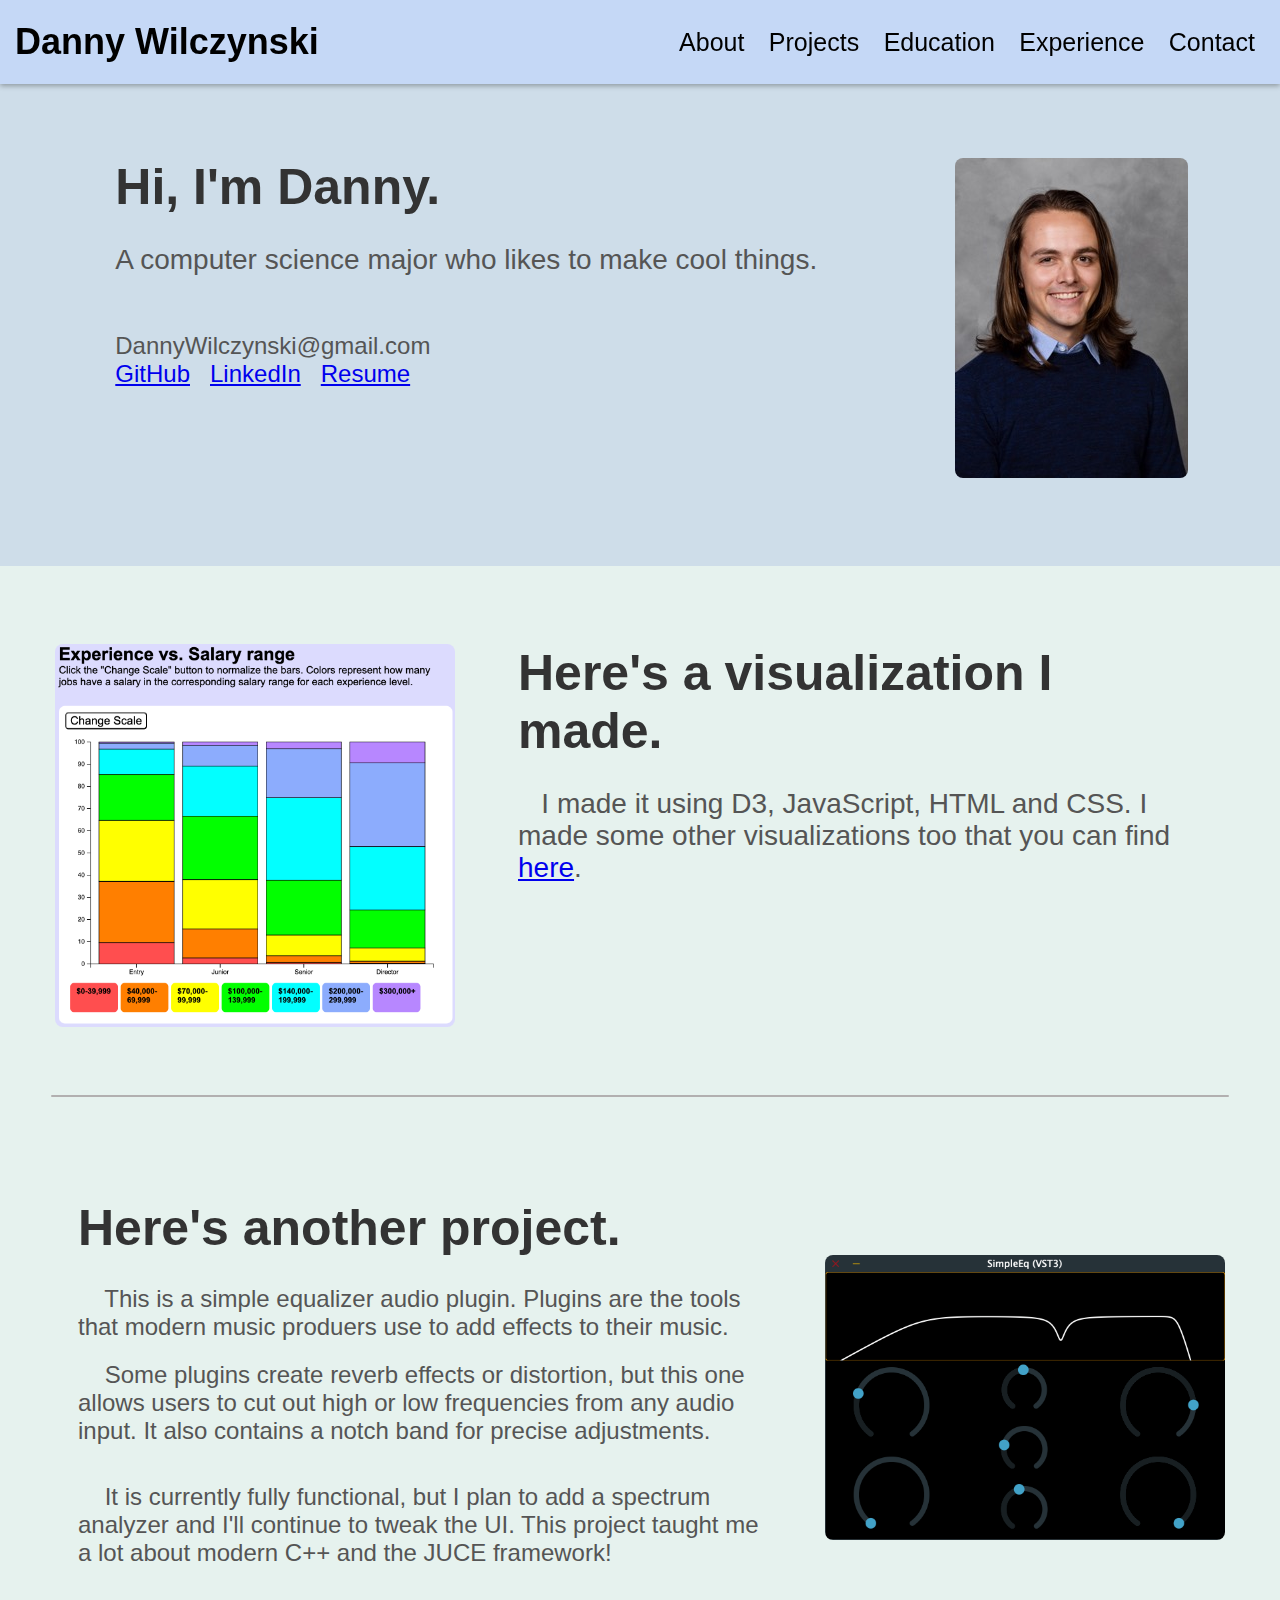
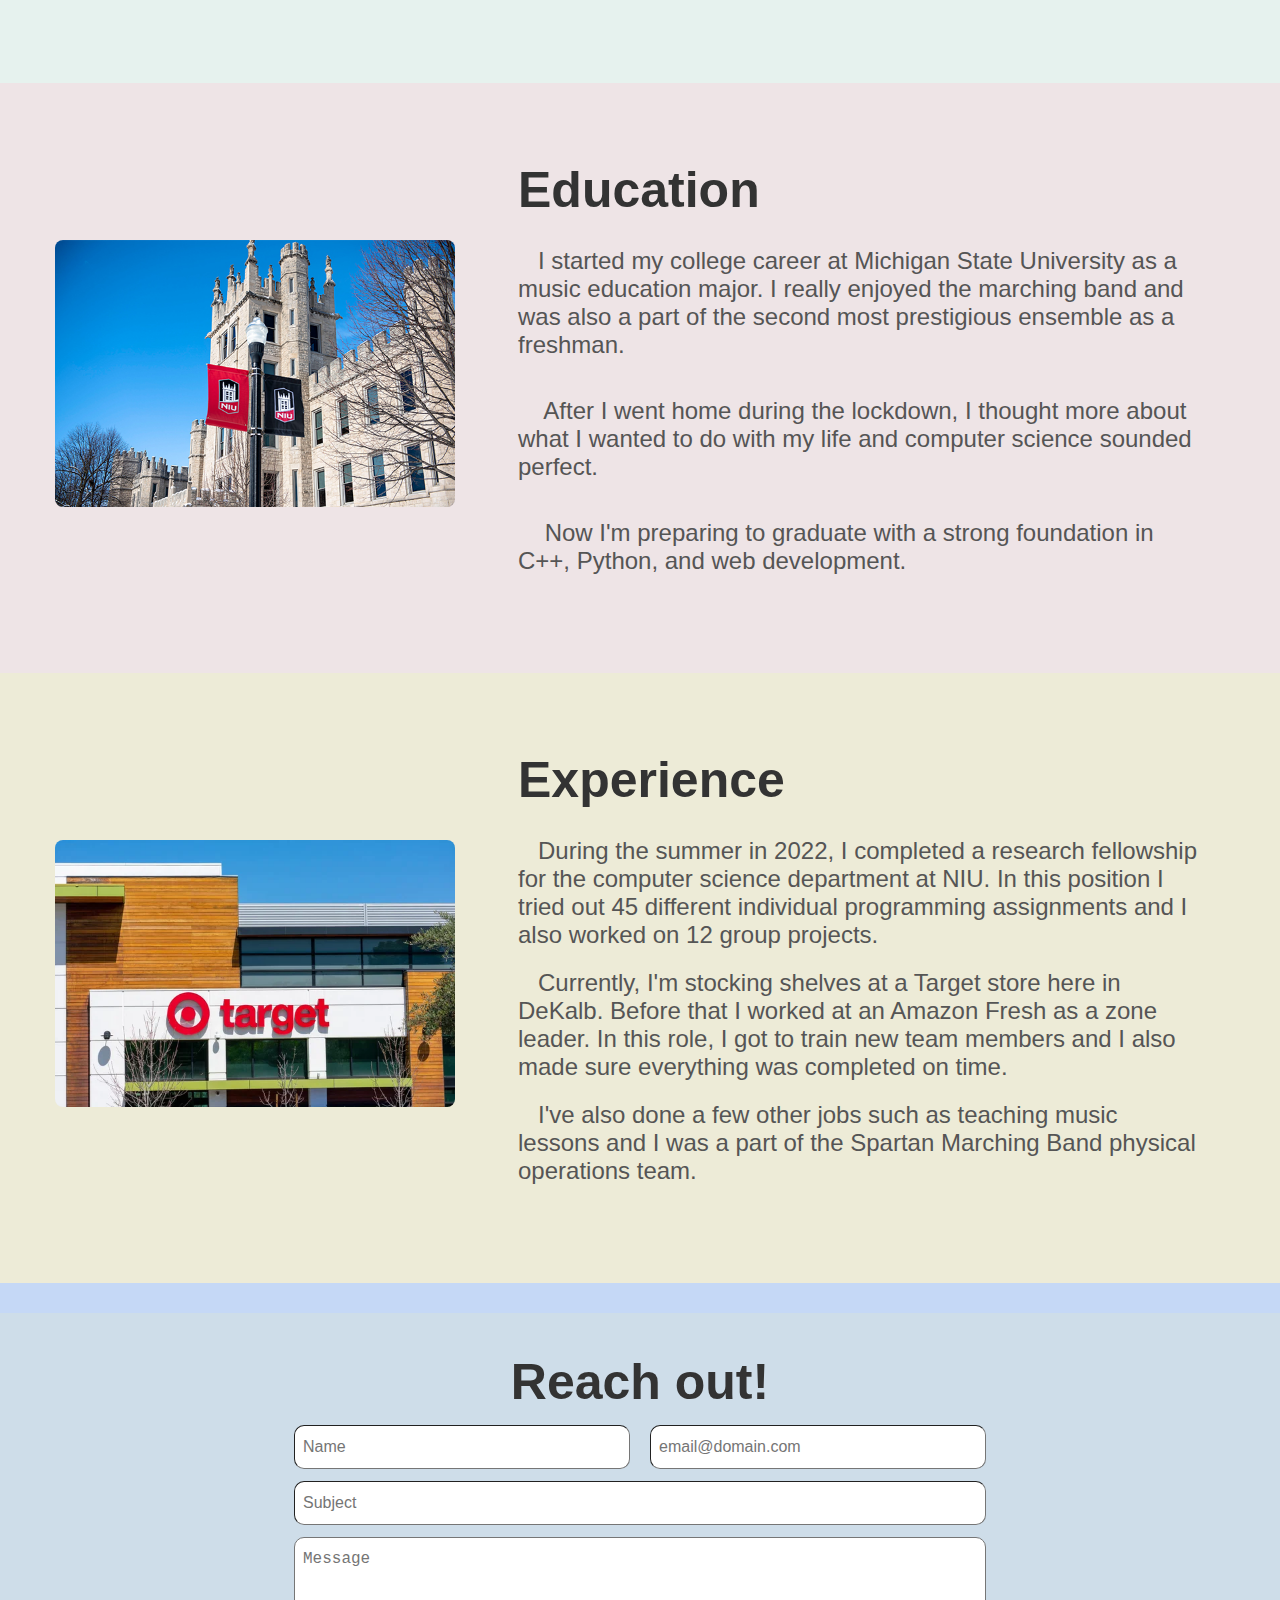
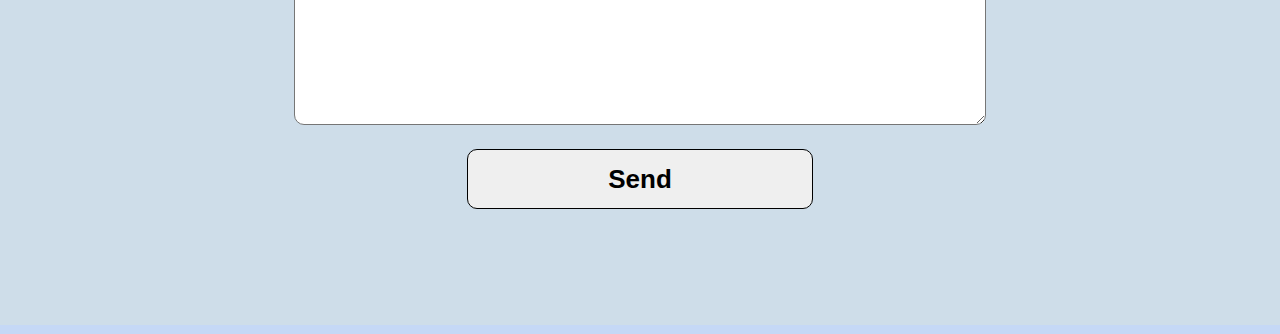
<file: index.html>
<html>
<head>
  <title>Danny's Resume</title>
  <link href="Wilczynski.css" type="text/css" rel="stylesheet">
  <meta name="viewport" content="width=device-width, initial-scale=1">
  
  <!-- 256 characters max -->
  <meta name="description"
    content="Danny Wilczynski Resume, A Recent Computer Science Graduate. This page provides extra information related to Danny's Resume. Northern Illinois University Computer Science.">
  
  <meta name="keywords" 
    content="Wilczynski, Danny, Danny Wilczynski, program, programming, IT, computer science, resume, graduate, entry-level, developer, programmer, music musician, NIU, Northern Illinois University">
</head>

<body>
<div class="toolbar-container">
    <div class="logo">Danny Wilczynski</div>

    <button class="hamburger" onclick="toggleMenu()">
      <div class="bar"></div>
      <div class="bar"></div>
      <div class="bar"></div>
    </button>

    <div class="hamburger-menu">
      <div class="hamburger-nav" onclick="scrollToDiv('about'); dismissMenu()">About</div>
      <div class="hamburger-nav" onclick="scrollToDiv('projects'); dismissMenu()">Projects</div>
      <div class="hamburger-nav" onclick="scrollToDiv('education'); dismissMenu()">Education</div>
      <div class="hamburger-nav" onclick="scrollToDiv('experience'); dismissMenu()">Experience</div>
      <div class="hamburger-nav" onclick="scrollToDiv('contact'); dismissMenu()">Contact</div>
    </div>
    
  <div class="toolbar-buttons">
    <div class="toolbar-nav" onclick="scrollToDiv('about')">About</div>
    <div class="toolbar-nav" onclick="scrollToDiv('projects')">Projects</div>
    <div class="toolbar-nav" onclick="scrollToDiv('education')">Education</div>
    <div class="toolbar-nav" onclick="scrollToDiv('experience')">Experience</div>
    <div class="toolbar-nav" onclick="scrollToDiv('contact')">Contact</div>
  </div>

</div>



<div class="content">
  <div id ="about" class="about content-block">
    <div class="content-block-section">
      <div class="content-lines">

        <div class="headline">
          Hi, I'm Danny.
        </div>

        <br>

        <div class="infoline">
          A computer science major who likes to make cool things.
        </div>

        <br><br>

        <div class="essayline">
          DannyWilczynski@gmail.com
          <br>
          <a href="https://github.com/DannyWilczynski" target="_blank">GitHub</a>&nbsp;&nbsp;
          <a href="https://www.linkedin.com/in/danny-wilczynski/" target="_blank">LinkedIn</a>&nbsp;&nbsp;
          <a href="DannyWilczynskiResume.pdf" download="DannyWilczynskiResume.pdf" target="_blank">Resume</a>&nbsp;&nbsp;
        </div>

      </div>

      <div class="images-div">
        <img class="images-tall" src="images/DannySmall.jpeg">
      </div>

    </div>
  </div>


  

  <div id="projects" class="projects content-block">
    <div class="content-block-section">

      <div class="images-div">
        <img class="images-long" src="images/vis-1.png">
      </div>

      <br>

      <div class="content-lines">
        <div class="headline">
          Here's a visualization I made. 
        </div>

        <br>

        <div class="infoline">
          &nbsp;&nbsp;&nbsp;I made it using D3, JavaScript, HTML and CSS. 
          I made some other visualizations too that you can find
          <a target="_blank" href="https://dannywilczynski.github.io/Wilczynski-Vis/Wilczynski.html">here</a>.
        </div>

        <br>

      </div>
    </div>

    <div class="content-divider"></div>

  </div>

    
  

  <div id="projects" class="projects content-block">
    <div class="content-block-section">
      <div class="content-lines">

        <div class="headline">
          Here's another project.
        </div>
        <br>

        <div class="essayline">
          &nbsp;&nbsp;&nbsp; This is a simple equalizer audio plugin. Plugins are the tools that modern music produers use to add effects to their music.
        </div>

        <div class="essayline">
          &nbsp;&nbsp;&nbsp; Some plugins create reverb effects or distortion, but this one allows users to cut out high or low frequencies from any audio input. It also contains a notch band for precise adjustments.
        </div>
        <br>

        <div class="essayline">
          &nbsp;&nbsp;&nbsp; It is currently fully functional, but I plan to add a spectrum analyzer and I'll continue to tweak the UI. This project taught me a lot about modern C++ and the JUCE framework!
        </div>
        <br>

      </div>
      <div class="images-div">
        <img class="images-long" src="images/simpleEq.png">
      </div>

    </div>
  </div>





  <div id ="education" class="education content-block">
    <div class="content-block-section">
      
      <div class="images-div">
        <img class="images-long" src="images/NIU.jpeg">
      </div>
      
      <div class="content-lines">

        <div class="headline">
          Education
        </div>
        <br>

        <div class="essayline">
          &nbsp;&nbsp;&nbsp;I started my college career at Michigan State University as a music education major. I really enjoyed the marching band and was also a part of the second most prestigious ensemble as a freshman. 
        </div>
        
        <br>
        
        <div class="essayline">
          &nbsp;&nbsp;&nbsp; After I went home during the lockdown, I thought more about what I wanted to do with my life and computer science sounded perfect. 
        </div>
        
        <br>
        
        <div class="essayline">
          &nbsp;&nbsp;&nbsp; Now I'm preparing to graduate with a strong foundation in C++, Python, and web development.
        </div>

      </div>
    </div>
  </div>


  



  <div id="experience" class="experience content-block">
    <div class="content-block-section">

      <div class="images-div">
        <img class="images-long" src="images/Target.jpeg">
      </div>

      <div class="content-lines">

        <div class="headline">
          Experience
        </div>
        
        <br>

        <div class="essayline">
          &nbsp;&nbsp;&nbsp;During the summer in 2022, I completed a research fellowship for the computer science department at NIU. In this position I tried out 45 different individual programming assignments and I also worked on 12 group projects. 
        </div>

        <div class="essayline">
          &nbsp;&nbsp;&nbsp;Currently, I'm stocking shelves at a Target store here in DeKalb. Before that I worked at an Amazon Fresh as a zone leader. In this role, I got to train new team members and I also made sure everything was completed on time.
        </div>

        <div class="essayline">
          &nbsp;&nbsp;&nbsp;I've also done a few other jobs such as teaching music lessons and I was a part of the Spartan Marching Band physical operations team.
        </div>

      </div>
    </div>
  </div>






  <div id="contact" class="contact content-block">
    <div class="headline">
      Reach out!
    </div>


    <form action="https://apps.niu.edu/mailform/mailform.asp" method="post">
      <input type="hidden" name="mf_to" value="sZ1937658@students.niu.edu">

        <div class="form-body">
          <div class="form-name-email">
            <input class = "input-name input-text" type="text" name="user-name" required placeholder="Name" size="32" maxlength="32">
            <input class = "input-email input-text" type="email" name="user-email" size="32" maxlength="32" placeholder="email@domain.com" required>
          </div>  
          <input class = "input-text" type="text" name="subject" required placeholder="Subject" size="12" maxlength="12">
          <textarea class="input-text" placeholder="Message" rows="9" cols="60" name="questions" wrap="physical" required></textarea>
          <br>
          <input class="send-button" type="submit" value="Send">
          <br>
          <br><br><br>
        
        </div>
    </form>
  </div>
</div>



<script src="index.js"></script>
</body>

</html>
</file>
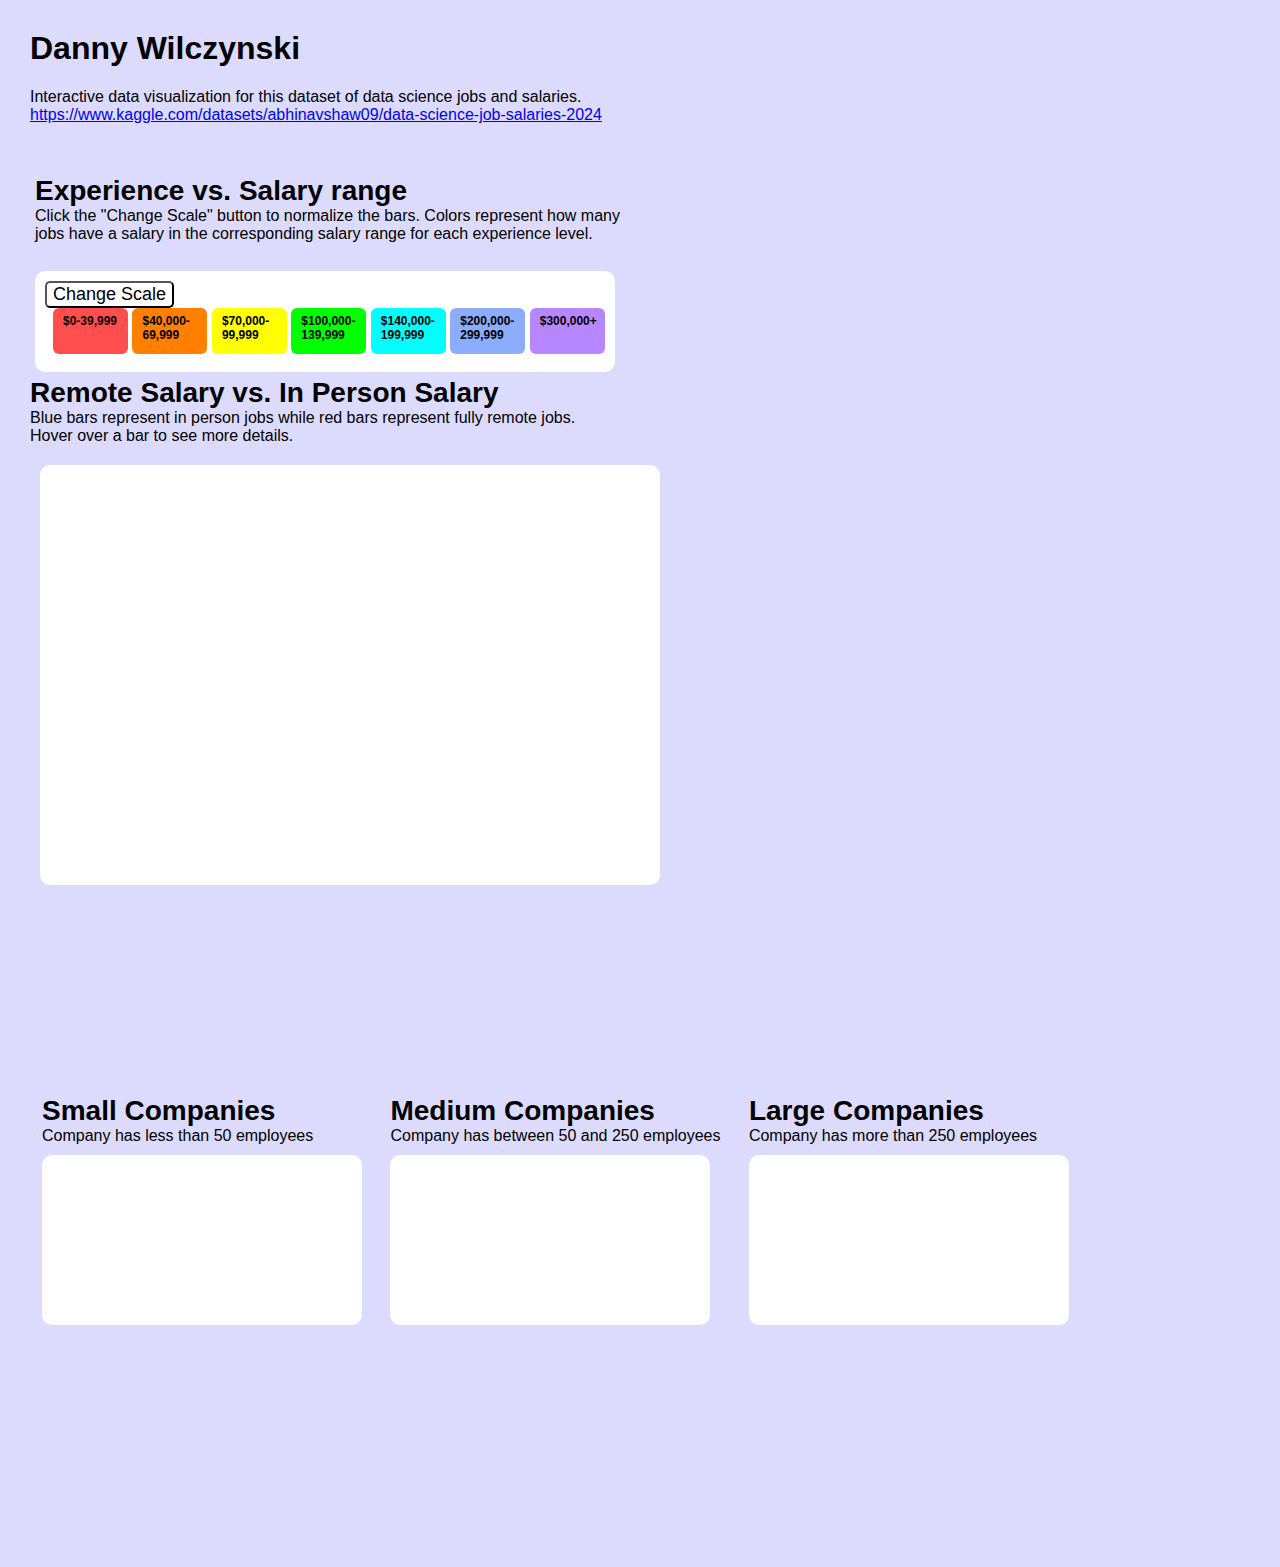
<file: Wilczynski-Vis/Wilczynski.html>
<html>
<head>
  <title>project 2</title>
  <link href="Wilczynski.css" type="text/css" rel="stylesheet">
  <script src='https://d3js.org/d3.v7.min.js'></script>
  <script src="Data.js"></script>
</head>

<body>


  <h1>Danny Wilczynski</h1>
  <div class="vis_desc">
    Interactive data visualization for this dataset of data science jobs and salaries. 
    <br/>
    <a href="https://www.kaggle.com/datasets/abhinavshaw09/data-science-job-salaries-2024">https://www.kaggle.com/datasets/abhinavshaw09/data-science-job-salaries-2024</a>
  </div>
  
  <br/><br/>

  <div class="bar-container">
    <div class="stacked-bar-div">
      <div class="vis_label">Experience vs. Salary range</div>
      <div class="vis_upper_desc">Click the "Change Scale" button to normalize the bars. Colors represent how many</div>
      <div class="vis_desc">jobs have a salary in the corresponding salary range for each experience level.</div>
      <br/>
      <div class="chart">
        <button id="toggleNormalization" class="normalize-button">Change Scale</button>
        <div id="stacked-bar" ></div>

        <div class="color-container">
          <div class="color-legend color0" > $0-39,999 </div>
          <div class="color-legend color1" > $40,000-69,999 </div>
          <div class="color-legend color2" > $70,000-99,999 </div>
          <div class="color-legend color3" > $100,000-139,999 </div>
          <div class="color-legend color4" > $140,000-199,999 </div>
          <div class="color-legend color5" > $200,000-299,999 </div>
          <div class="color-legend color6" > $300,000+ </div>
        </div>
      </div>
    </div>

    <div class="hist-div">
      <div class="vis_label">Remote Salary vs. In Person Salary</div>
      <div class="vis_upper_desc">Blue bars represent in person jobs while red bars represent fully remote jobs. </div>
      <div class="vis_desc">Hover over a bar to see more details. </div>
      <div class="histogram">

        
        <svg class = "histogram-svg chart" width="600" height="400"></svg>
        <div style="height: 10px;"></div>
        <div class="histogram-tooltip"></div>
      </div>
    </div>
  </div>

  <br><br><br><br><br><br>


  
  <div class="pie-container">
    <div class="pie">
      <div class="vis_label">Small Companies</div>
      <div class="vis_desc">Company has less than 50 employees</div>
      <svg class="chart" id="small-pie"></svg>
    </div>

    <div class="pie">
      <div class="vis_label">Medium Companies</div>
      <div class="vis_desc">Company has between 50 and 250 employees</div>
      <svg class="chart" id="medium-pie"></svg>
    </div>

    <div class="pie">
      <div class="vis_label">Large Companies</div>
      <div class="vis_desc">Company has more than 250 employees</div>
      <svg class="chart" id="large-pie"></svg>
    </div>

  </div>
  <div style="height: 200px;"></div>


  <script src="experience-size.js"></script>
  <script src="salary-range.js"></script>
  <script src="remote-pay.js"></script> 
</body>
</file>
<file: Wilczynski.css>
body{
  font-family:Arial;
  margin:0px;
  background-color:#c5d8f6 ;
  overflow-x: hidden;
}


/********************************************
* Toolbar sections
*/
.toolbar-container{
  display: flex;
  align-items: center;
  justify-content:space-between;
  justify-content: space-between;
  width: auto;
  height: 74px;
  background-color: #c5d8f6;
  position: fixed;
  top: 0;
  left: 0;
  right: 0;
  padding: 5px 15px;
  box-shadow: 0 2px 5px rgba(0, 0, 0, 0.3);
}


  .logo{
    font-size: 36px;
    font-weight: bold;
    padding-right: 8px;
  }

  /*****************************************
  * Hamburger button
  */
  .hamburger {
    display: none;
    flex-direction: column;
    cursor: pointer;
    border-radius: 6px;
    border: 1px solid #838383;
    padding: 3px 8px;
    
  }
  .bar {
    width: 25px;
    height: 3px;
    background-color: #535353;
    margin: 3px 0;
    border-radius: 4px;
  }

  /*************************************************
  * Hamburger menu and dropdown for smaller devices
  */
  .hamburger-menu {
    display: flex;
    flex-direction: column;
    overflow: hidden;
    height: 0;
    width: 0px;
    box-shadow: 0 2px 5px rgba(0, 0, 0, 0.5);
    transition: all 0.6s ease;
  }
  .hamburger-menu.show{
    height: 0px;
    width: 0%;
  }
  .hamburger-nav{
    display: inline;
    flex-direction: row;
    font-size: 25px;
    cursor: pointer;
    padding: 10px;
    border-radius: 5px;
  }

  /***************************************
  * Show hamburger menu for small screens
  */
  @media screen and (max-width: 950px) {
    .hamburger {
      display: flex;
    }
    .hamburger-menu {
      flex-direction: column;
      background-color: #d7e3f6; 
      position: absolute;
      top: 84px;
      left: 0;
      border-bottom-left-radius:  10px;
      border-bottom-right-radius:  10px;
      width: 100%;
    }
    .hamburger-menu.show{
      height: 250px;
      width: 100%;
    }
    .toolbar-buttons{ /* part of next toolbar section*/
      display: none;
    }
  }



  /********************************************
  * Toolbar when hamburger menu is not showing
  */
  .toolbar-buttons{
    justify-content:space-between;
  }
  .toolbar-nav{
    display: inline;
    flex-direction: row;
    font-size: 25px;
    cursor: pointer;
    padding: 10px;
    border-radius: 5px;
  }
  .toolbar-nav:active{
    color: #756fff;
  }









  


/*************************************************
* main body content 
*/
.content {
  padding-top: 80px;
  width: 100%;
}
  /*****************************
  * content sections 
  */
  .content-block{
    width: 100%;
    padding-top: 40px;
    padding-bottom: 20px;
  }
  
  .content-block-section{
    display: flex;
    flex-direction: row;
    justify-content: space-around;
    padding-left: 35px;
    padding-right: 35px;
    margin-bottom: 60px;
    margin-top: 30px;
  }
  .content-lines{
    display: flex;
    flex-direction: column;
    margin: 8px;
    padding-left: 35px;
    padding-right: 35px;
  }
  .content-divider{
    border-radius: 2px;
    width: 92%;
    background-color: #b2b0b0;
    height: 2px;
    margin: 4 auto;
  }
  .about{
    background-color: #CEDDE9;
  }
  .education{
    background-color: #eee4e6;
  }
  .experience{
    background-color: #edebd7;
  }
  .images-div{
    display: flex;
    justify-content: center;
    align-items: center;
    margin: 8px;
    padding: 0px 12px;
  }

  .images-tall{
    max-height: 600px;
    width: auto;
    border-radius: 8px;
  }

  .images-long{
    max-width: 400px;
    height: auto;
    border-radius: 8px;
  }

  @media screen and (max-width: 800px) {
    .content {
      padding-top: 30px;
    }
    .images-tall{
      max-width: 80vw;
    }

    .images-long{
      width: 80vw;
    }
  }

  .contact{
    background-color: #CEDDE9;
    display: flex;
    flex-direction: column;
    align-items: center;
    justify-content: space-around;
    margin-top: 30px;

  }
  .form-name-email{
    display: flex;
    width: 100%;
    flex-direction: row;
    justify-content: space-between;
  }
  .form-body{
    padding: 8px;
    display: flex ;
    flex-direction: column;
    align-items: center;
    height: auto;
  }

  .input-text{
    padding: 12px 8px;
    font-size: 16px;
    margin: 6px 0px;
    border-radius: 10px;
    border-width: 1px;
    width: 100%;
  }
  .input-email{
    margin: 6px 0px 6px 10px;
  }
  .input-name{
    margin: 6px 10px 6px 0px;
  }
  .send-button{
    height: 60px;
    width: 50%;
    font-size: 26px;
    font-weight: bold;
    border-radius: 10px;
    border: 1px solid #000000;
  }


  .projects{
    background-color: #e6f2ee;
    background-color: #e6f2ee;
  }

  @media screen and (max-width: 800px) {
    .content-block-section{
      flex-direction: column;
    }
  }



  /******
  * Sections for content formatting
  */

  .headline{
    font-size: 50px;
    font-weight: bold;
    word-wrap: break-word;
    color: #333;
  }
  .infoline{
    padding: 10px 0px;
    font-size: 28px;
    color: #555;
    word-wrap: break-word
  }
  .essayline{
    padding: 10px 0px;
    font-size: 24px;
    color: #555;
    word-wrap: break-word
  }

  @media screen and (max-width: 800px) {
    .headline{
      font-size: 36px;
    }
    .infoline{
      font-size: 24px;
    }
    .essayline{
      font-size: 20px;
    }
    .logo{
      font-size: 30px;
      font-weight: bold;
      padding-right: 8px;
    }

    .content-lines{
      padding-left: 0px;
      padding-right: 0px;
    }
  }
</file>
<file: Wilczynski-Vis/Wilczynski.css>
body{
  font-family:Arial;
  padding:10px;
  margin:20px;
  background-color:#dcdbfe;
}

.chart{
  display: inline-block;
  background-color: #fff ;
  padding: 10px;
  border-radius: 10px;
}

.percentage, .experience{
  font-size: 20;
  font-weight: bold;
}

.fraction {
  font-size: 14;
}


.vis_label{
  font-size: 28;
  font-weight: bold;
  
}

.vis_upper_desc{
  font-size: 16;
}
.vis_desc{
  font-size: 16;
  padding-bottom: 10;
}

.pie{
  display: inline-block;
  padding: 12px;
}

.bar-container{
  display: flex;
  flex-wrap: wrap;
  flex-direction: flex-start;
}

.stacked-bar-div{
  display: inline-block;
  padding: 5px;

}


.normalize-button{
  background-color: white;
  font-size: 18;
  border-radius: 5px;
}

.color0{
  fill: #ff4e4e;
  background-color: #ff4e4e;
}

.color1{
  fill: #ff7f00;
  background-color: #ff7f00;
}

.color2{
  fill: #ffff00 ;
  background-color: #ffff00 ;
}

.color3{
  fill: #00ff00;
  background-color: #00ff00;
}

.color4{
  fill: #00ffff;
  background-color: #00ffff;
}

.color5{
  fill: #8cacfd;
  background-color: #8cacfd;
}

.color6{
  fill: #b787ff;
  background-color:#b787ff ;
}


.color-legend{
  display: inline-block;
  font-weight: bold;
  font-size: 12px;
  width: 65px;
  height: 40px;
  border-radius: 6px;
  vertical-align: middle;
  padding-top: 6;
  padding-left: 10;
  
}

.color-container{
  padding-left: 8px;
  padding-bottom: 8px;
}

.histogram{
  display: inline-block;
  padding: 10;
  height: 500px;
}

.hist-div{
  display: inline-block;
}



.histogram-tooltip{
  font-family: 'Courier New', Courier, monospace;
  visibility: hidden;
  background-color: #dfdfdf;
  background-color: #f4f4f8;
  color: black;
  padding: 5px;
  border: 1px solid black;
  border-radius: 5px;
  width: 500px;
  height: 180px;
}

.remote-tooltip-label{
  display: inline-block;
  border-radius: 6px;
  padding: 3;
}

.remote {
  fill: #ff4e4e;
  background-color:#ff4e4e ;
}
.notRemote {
  fill: #6666ff;
  background-color: #6666ff;
}
</file>
